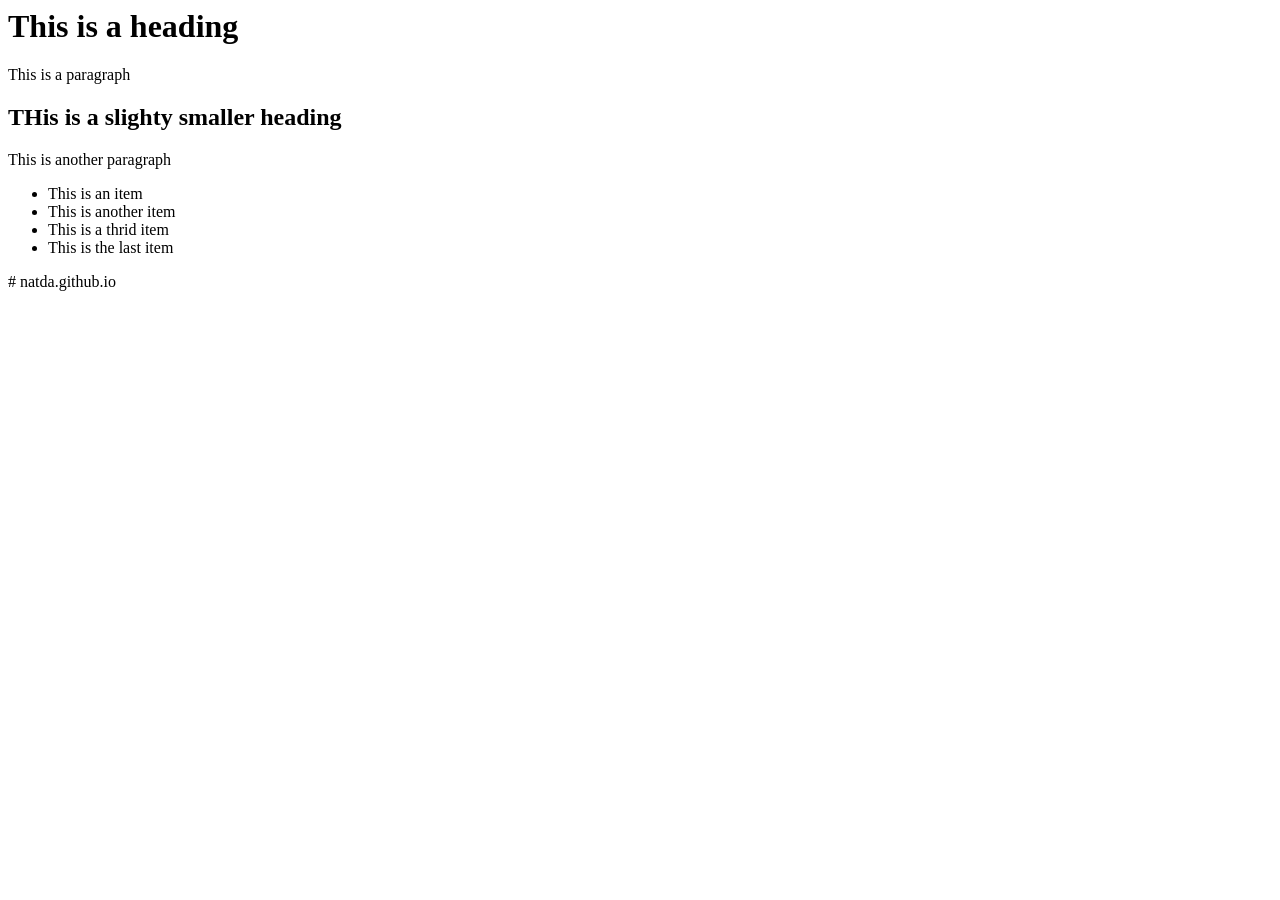
<file: index.html>
<html>
    <head>
        <title> =INFT1206 - Home Page</title>
        <!--
        Name: Natda Chanthakoumman
        Date: 08 May 2026
        File: index.html
        LAB 1 
        
        -->
    </head>
    <body>
        <h1>This is a heading</h1>
        <p>This is a paragraph</p>
        <h2>THis is a slighty smaller heading</h2>
        <p>This is another paragraph</p>
        <ul>
            <li>This is an item</li>
            <li>This is another item</li>
            <li>This is a thrid item</li>
            <li>This is the last item</li>
            
        </ul>
    </body>
</html>
# natda.github.io
</file>
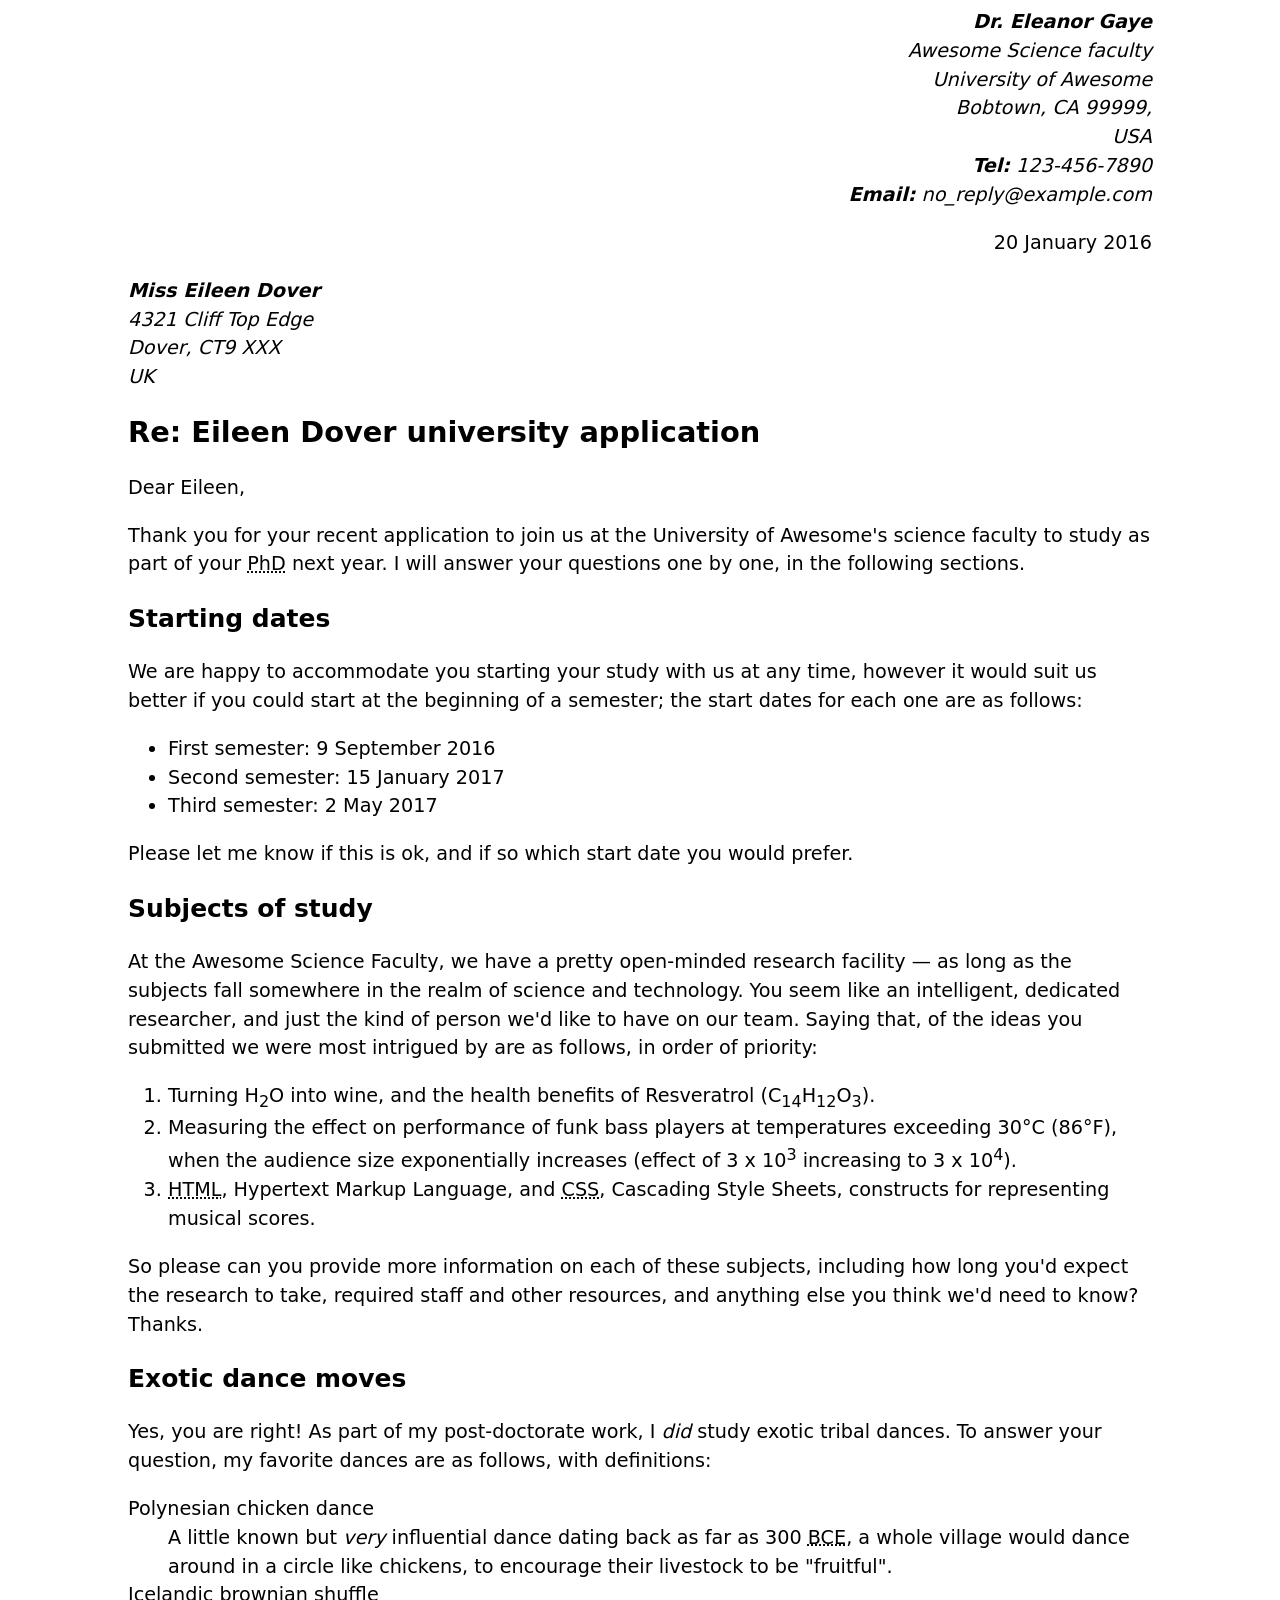
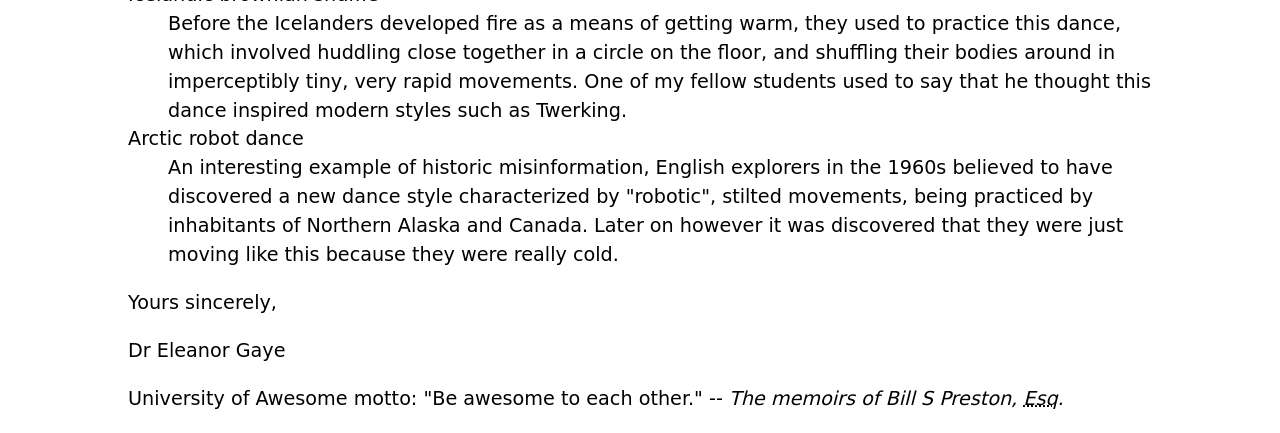
<file: Lab1/Part1/index.html>
<!DOCTYPE html>
<html lang="en">
<head>
    <meta charset="utf-8">
    <meta name="author" content ="Dr. Eleanor Gaye">
    <title>INFT1206 - Lab 1 Part 1</title>
    <!--
    Name: Natda Chanthakoumman
    File: index.html
    Date: 13 May 2026
    LAB 1 Part 1 for INFT1206 - Web Development Fundamentals
    -->
    <style>
      body { 
        font: 1.2em / 1.5 system-ui;
        width: 80%;
        margin-left: auto;
        margin-right: auto;
      }
      .sender-column {
        text-align: right;
      }
      h1 {
        font-size: 1.5em;
      }
      h2 {
        font-size: 1.3em;
      }
    </style>
</head>

  <body>

    <address class="sender-column">
      <strong>Dr. Eleanor Gaye</strong><br>
      Awesome Science faculty<br>
      University of Awesome<br>
      Bobtown, CA 99999,<br>
      USA<br>
      <strong>Tel:</strong> 123-456-7890<br>
      <strong>Email:</strong> no_reply@example.com
    </address>

    <p class="sender-column">
      <time datetime="2016-01-20">20 January 2016</time>
    </p>

    <address>
      <strong>Miss Eileen Dover</strong><br>
      4321 Cliff Top Edge<br>
      Dover, CT9 XXX<br>
      UK
    </address>

    <h1>Re: Eileen Dover university application</h1>

    <p>Dear Eileen,</p>

    <p>Thank you for your recent application to join us at the University of
    Awesome's science faculty to study as part of your
    <abbr title="Doctor of Philosophy">PhD</abbr> next year. I will answer your
    questions one by one, in the following sections.</p>

    <h2>Starting dates</h2>

    <p>We are happy to accommodate you starting your study with us at any time,
    however it would suit us better if you could start at the beginning of a
    semester; the start dates for each one are as follows:</p>

    <ul>
      <li>First semester: <time datetime="2016-09-09">9 September 2016</time></li>
      <li>Second semester: <time datetime="2017-01-15">15 January 2017</time></li>
      <li>Third semester: <time datetime="2017-05-02">2 May 2017</time></li>
    </ul>

    <p>Please let me know if this is ok, and if so which start date you would
    prefer.</p>

    <h2>Subjects of study</h2>

    <p>At the Awesome Science Faculty, we have a pretty open-minded research
    facility — as long as the subjects fall somewhere in the realm of science
    and technology. You seem like an intelligent, dedicated researcher, and
    just the kind of person we'd like to have on our team. Saying that, of the
    ideas you submitted we were most intrigued by are as follows, in order of
    priority:</p>

    <ol>
      <li>Turning H<sub>2</sub>O into wine, and the health benefits of
      Resveratrol (C<sub>14</sub>H<sub>12</sub>O<sub>3</sub>).</li>
      <li>Measuring the effect on performance of funk bass players at
      temperatures exceeding 30°C (86°F), when the audience size exponentially
      increases (effect of 3 x 10<sup>3</sup> increasing to 3 x 10<sup>4</sup>).</li>
      <li><abbr title="Hypertext Markup Language">HTML</abbr>, Hypertext Markup
      Language, and <abbr title="Cascading Style Sheets">CSS</abbr>, Cascading
      Style Sheets, constructs for representing musical scores.</li>
    </ol>

    <p>So please can you provide more information on each of these subjects,
    including how long you'd expect the research to take, required staff and
    other resources, and anything else you think we'd need to know? Thanks.</p>

    <h2>Exotic dance moves</h2>

    <p>Yes, you are right! As part of my post-doctorate work, I
    <em>did</em> study exotic tribal dances. To answer your question, my
    favorite dances are as follows, with definitions:</p>

    <dl>
      <dt>Polynesian chicken dance</dt>
      <dd>A little known but <em>very</em> influential dance dating back as far as
      300 <abbr title="Before Common Era">BCE</abbr>, a whole village would
      dance around in a circle like chickens, to encourage their livestock to
      be "fruitful".</dd>

      <dt>Icelandic brownian shuffle</dt>
      <dd>Before the Icelanders developed fire as a means of getting warm, they
      used to practice this dance, which involved huddling close together in a
      circle on the floor, and shuffling their bodies around in imperceptibly
      tiny, very rapid movements. One of my fellow students used to say that
      he thought this dance inspired modern styles such as Twerking.</dd>

      <dt>Arctic robot dance</dt>
      <dd>An interesting example of historic misinformation, English explorers in
      the 1960s believed to have discovered a new dance style characterized by
      "robotic", stilted movements, being practiced by inhabitants of Northern
      Alaska and Canada. Later on however it was discovered that they were
      just moving like this because they were really cold.</dd>
    </dl>

    <p>Yours sincerely,</p>

    <p>Dr Eleanor Gaye</p>

    <p>University of Awesome motto: "Be awesome to each other." --
    <em>The memoirs of Bill S Preston, <abbr title="Esquire">Esq</abbr>.</em></p>

  </body>
</html>
</file>
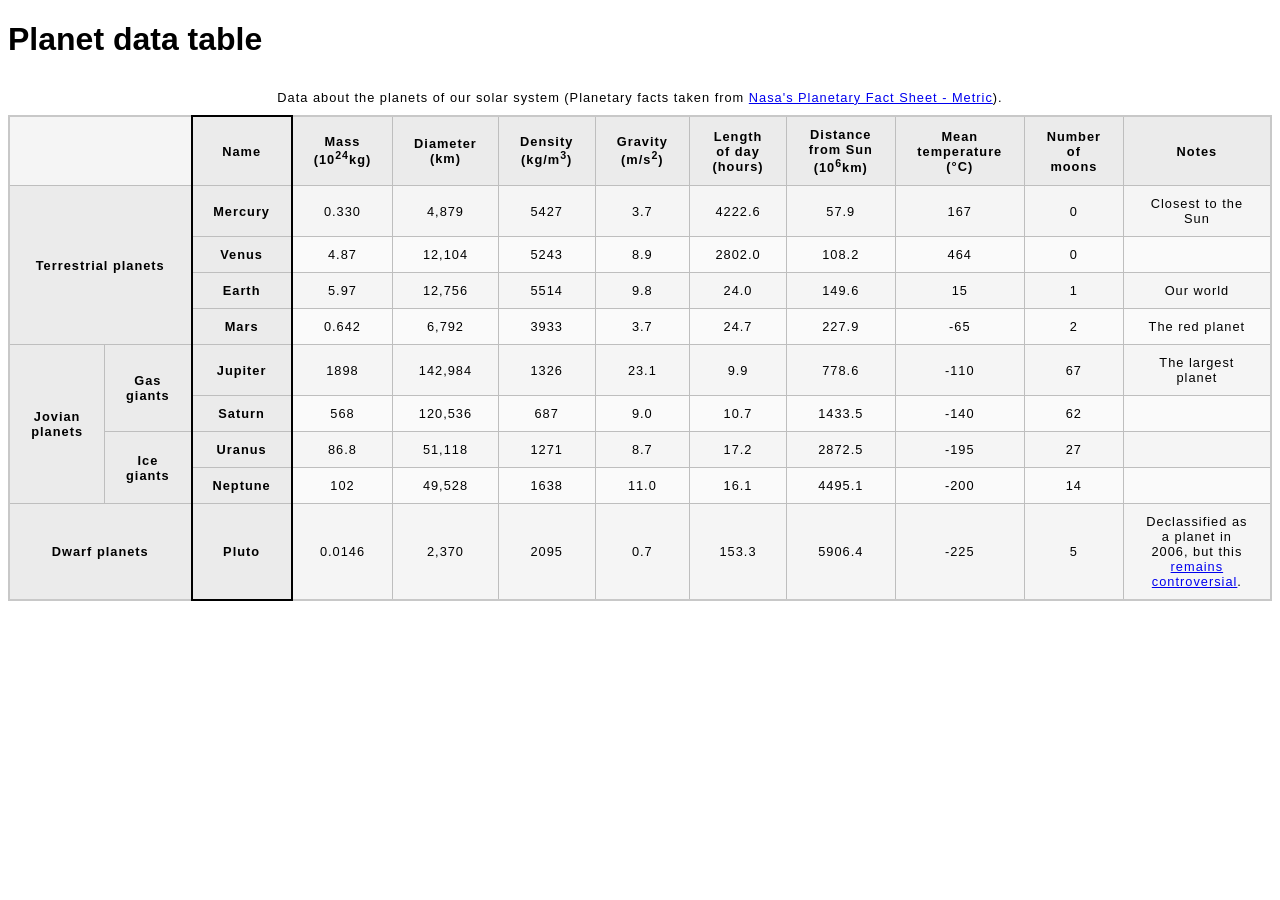
<file: Lab2/Part2/index.html>
<!DOCTYPE html>
<html lang="en">
<head>
    <meta charset="utf-8">
        <title>Planet Data Table</title>
        <!--
        Name: Natda Chanthakoumman
        File: index.html
        Date: 05 June 2026
        LAB 2 Part2 for INFT1206 - Web Development Fundamentals
        -->

    <link
      href="css/style.css" rel="stylesheet" />
 </head>
 <body>

  <h1>Planet data table</h1>

   <table>
  <caption>
    Data about the planets of our solar system (Planetary facts taken from
    <a href="https://nssdc.gsfc.nasa.gov/planetary/factsheet/"
      >Nasa's Planetary Fact Sheet - Metric</a>).

  </caption>
  <colgroup>
    <col span="2" />
    <col style="border: 2px solid black" />
    <col span="9" />
  </colgroup>

  <thead>
    <tr>
      <td colspan="2"></td>
      <th scope="col">Name</th>
      <th scope="col">Mass (10<sup>24</sup>kg)</th>
      <th scope="col">Diameter (km)</th>
      <th scope="col">Density (kg/m<sup>3</sup>)</th>
      <th scope="col">Gravity (m/s<sup>2</sup>)</th>
      <th scope="col">Length of day (hours)</th>
      <th scope="col">Distance from Sun (10<sup>6</sup>km)</th>
      <th scope="col">Mean temperature (°C)</th>
      <th scope="col">Number of moons</th>
      <th scope="col">Notes</th>
    </tr>
  </thead>
  <tbody>
    <tr>
      <th rowspan="4" colspan="2" scope="rowgroup">Terrestrial planets</th>
      <th scope="row">Mercury</th>
      <td>0.330</td>
      <td>4,879</td>
      <td>5427</td>
      <td>3.7</td>
      <td>4222.6</td>
      <td>57.9</td>
      <td>167</td>
      <td>0</td>
      <td>Closest to the Sun</td>
    </tr>
    <tr>
      <th scope="row">Venus</th>
      <td>4.87</td>
      <td>12,104</td>
      <td>5243</td>
      <td>8.9</td>
      <td>2802.0</td>
      <td>108.2</td>
      <td>464</td>
      <td>0</td>
      <td></td>
    </tr>
    <tr>
      <th scope="row">Earth</th>
      <td>5.97</td>
      <td>12,756</td>
      <td>5514</td>
      <td>9.8</td>
      <td>24.0</td>
      <td>149.6</td>
      <td>15</td>
      <td>1</td>
      <td>Our world</td>
    </tr>
    <tr>
      <th scope="row">Mars</th>
      <td>0.642</td>
      <td>6,792</td>
      <td>3933</td>
      <td>3.7</td>
      <td>24.7</td>
      <td>227.9</td>
      <td>-65</td>
      <td>2</td>
      <td>The red planet</td>
    </tr>
    <tr>
      <th rowspan="4" scope="rowgroup">Jovian planets</th>
      <th rowspan="2" scope="rowgroup">Gas giants</th>
      <th scope="row">Jupiter</th>
      <td>1898</td>
      <td>142,984</td>
      <td>1326</td>
      <td>23.1</td>
      <td>9.9</td>
      <td>778.6</td>
      <td>-110</td>
      <td>67</td>
      <td>The largest planet</td>
    </tr>
    <tr>
      <th scope="row">Saturn</th>
      <td>568</td>
      <td>120,536</td>
      <td>687</td>
      <td>9.0</td>
      <td>10.7</td>
      <td>1433.5</td>
      <td>-140</td>
      <td>62</td>
      <td></td>
    </tr>
    <tr>
      <th rowspan="2" scope="rowgroup">Ice giants</th>
      <th scope="row">Uranus</th>
      <td>86.8</td>
      <td>51,118</td>
      <td>1271</td>
      <td>8.7</td>
      <td>17.2</td>
      <td>2872.5</td>
      <td>-195</td>
      <td>27</td>
      <td></td>
    </tr>
    <tr>
      <th scope="row">Neptune</th>
      <td>102</td>
      <td>49,528</td>
      <td>1638</td>
      <td>11.0</td>
      <td>16.1</td>
      <td>4495.1</td>
      <td>-200</td>
      <td>14</td>
      <td></td>
    </tr>
    <tr>
      <th colspan="2" scope="rowgroup">Dwarf planets</th>
      <th scope="row">Pluto</th>
      <td>0.0146</td>
      <td>2,370</td>
      <td>2095</td>
      <td>0.7</td>
      <td>153.3</td>
      <td>5906.4</td>
      <td>-225</td>
      <td>5</td>
      <td>
        Declassified as a planet in 2006, but this
        <a
          href="https://www.usatoday.com/story/tech/2014/10/02/pluto-planet-solar-system/16578959/"
          >remains controversial</a>.
      </td>
     </tr>
   </tbody>
  </table>
 </body>
 </html>
</file>
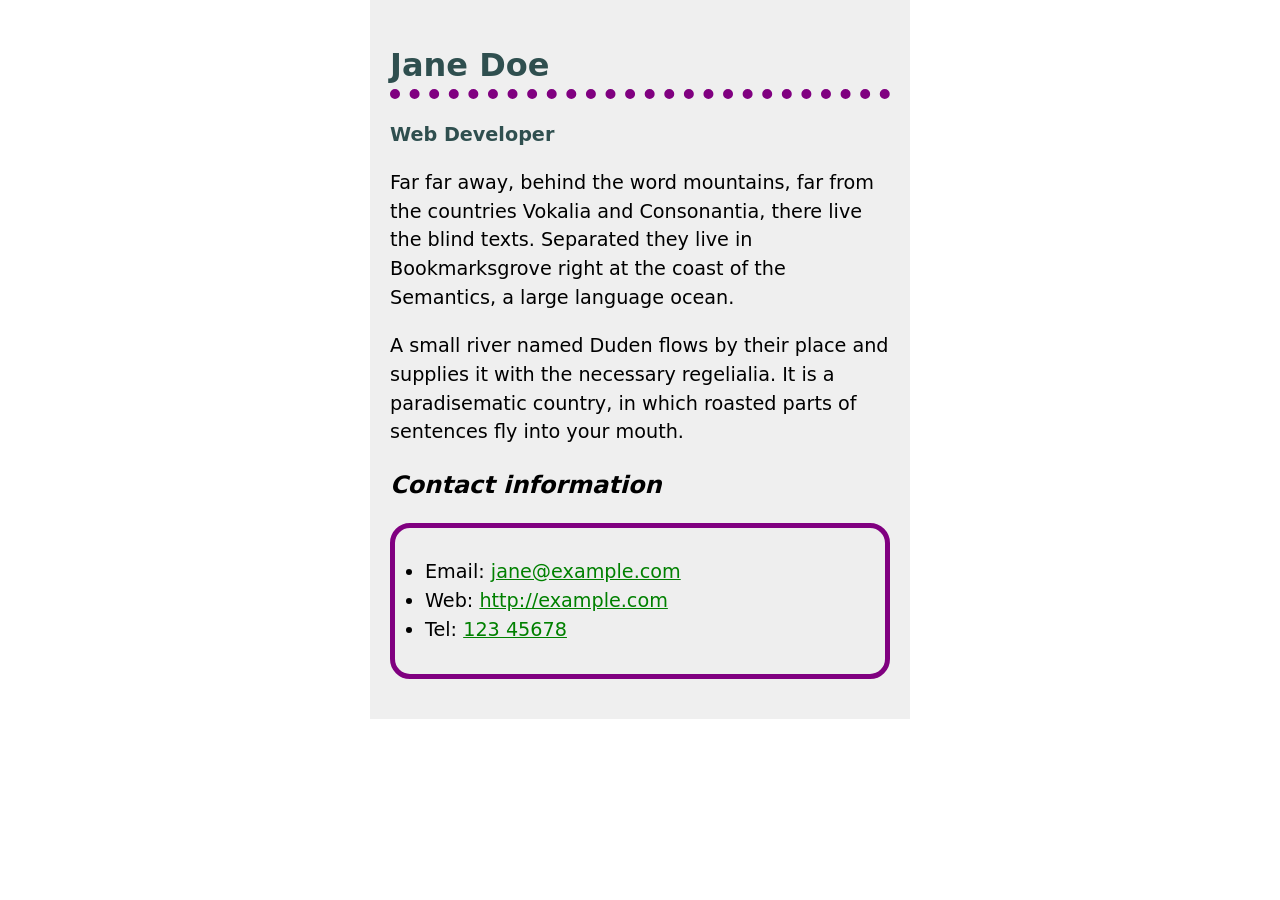
<file: Lab3/Part1/index.html>
<!DOCTYPE html>
<html lang="en">
<head>
    <meta charset="utf-8">
    <title>Styling a Biography Page</title>
    <!--
    Name: Natda Chanthakoumman
    File: index.html
    Date: 19 June 2026
    LAB 3 Part 1 for INFT1206 - Web Development Fundamentals
    -->
  
  <link
      href="css/style.css" rel="stylesheet" />
</head>
 <body>

    <h1>Jane Doe</h1>
<div class="job-title">Web Developer</div>
<p>
  Far far away, behind the word mountains, far from the countries Vokalia and
  Consonantia, there live the blind texts. Separated they live in Bookmarksgrove
  right at the coast of the Semantics, a large language ocean.
</p>

<p>
  A small river named Duden flows by their place and supplies it with the
  necessary regelialia. It is a paradisematic country, in which roasted parts of
  sentences fly into your mouth.
</p>

<h2>Contact information</h2>
<ul>
  <li>Email: <a href="mailto:jane@example.com">jane@example.com</a></li>
  <li>Web: <a href="http://example.com">http://example.com</a></li>
  <li>Tel: <a href="tel:12345678">123 45678</a></li>
</ul>
 </body>
</html>
</file>
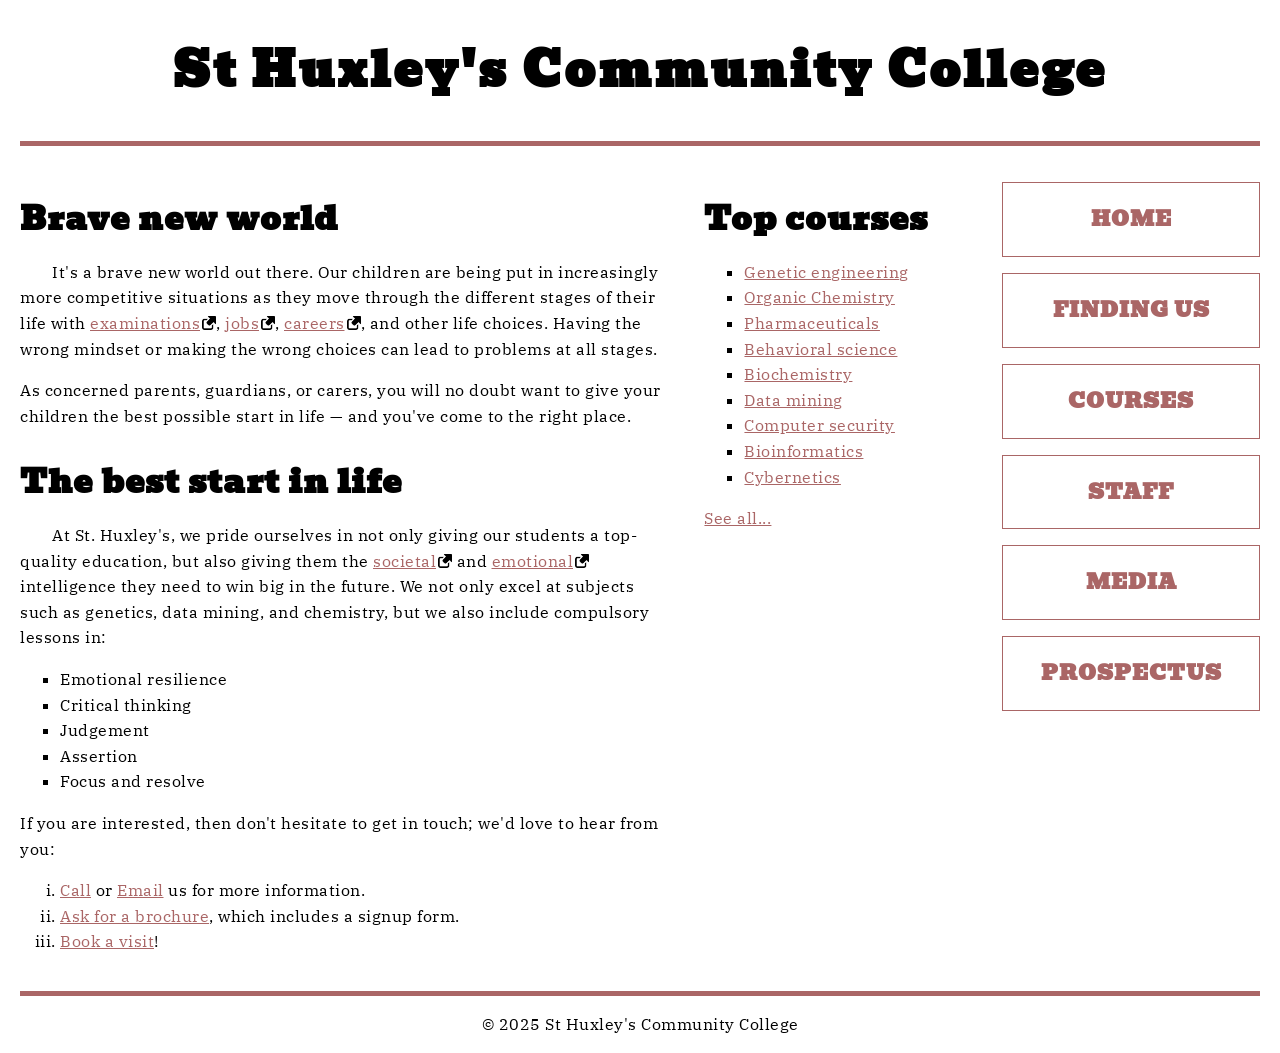
<file: Lab3/Part2/index.html>
<!DOCTYPE html>
<html lang="en">
<head>
    <meta charset="utf-8">
    <meta name="viewport" content="width=device-width" />
    <title>St Huxley's Community College</title>
    <!--
    Name: Natda Chanthakoumman
    File: index.html
    Date: 19 June 2026
    LAB 3 Part 2 for INFT1206 - Web Development Fundamentals
    -->
  
  <link
      href="css/style.css" rel="stylesheet" />
</head>
  <body>
    <header>
      <h1>St Huxley's Community College</h1>
    </header>

    <main>
      <section>
        <h2>Brave new world</h2>

        <p>
          It's a brave new world out there. Our children are being put in
          increasingly more competitive situations as they move through the
          different stages of their life with
          <a href="https://en.wikipedia.org/wiki/Examination">examinations</a
          >, <a href="https://en.wikipedia.org/wiki/Jobs">jobs</a>,
          <a href="https://en.wikipedia.org/wiki/Career">careers</a>, and
          other life choices. Having the wrong mindset or making the wrong
          choices can lead to problems at all stages.
        </p>

        <p>
          As concerned parents, guardians, or carers, you will no doubt want
          to give your children the best possible start in life — and you've
          come to the right place.
        </p>

        <h2>The best start in life</h2>

        <p>
          At St. Huxley's, we pride ourselves in not only giving our students
          a top-quality education, but also giving them the
          <a href="https://en.wikipedia.org/wiki/Society">societal</a> and
          <a href="https://en.wikipedia.org/wiki/Emotion">emotional</a>
          intelligence they need to win big in the future. We not only excel
          at subjects such as genetics, data mining, and chemistry, but we
          also include compulsory lessons in:
        </p>

        <ul>
          <li>Emotional resilience</li>
          <li>Critical thinking</li>
          <li>Judgement</li>
          <li>Assertion</li>
          <li>Focus and resolve</li>
        </ul>

        <p>
          If you are interested, then don't hesitate to get in touch; we'd
          love to hear from you:
        </p>

        <ol>
          <li>
            <a href="#">Call</a> or <a href="#">Email</a> us for more
            information.
          </li>
          <li>
            <a href="#">Ask for a brochure</a>, which includes a signup form.
          </li>
          <li><a href="#">Book a visit</a>!</li>
        </ol>
      </section>

      <aside>
        <h2>Top courses</h2>

        <ul>
          <li><a href="#">Genetic engineering</a></li>
          <li><a href="#">Organic Chemistry</a></li>
          <li><a href="#">Pharmaceuticals</a></li>
          <li><a href="#">Behavioral science</a></li>
          <li><a href="#">Biochemistry</a></li>
          <li><a href="#">Data mining</a></li>
          <li><a href="#">Computer security</a></li>
          <li><a href="#">Bioinformatics</a></li>
          <li><a href="#">Cybernetics</a></li>
        </ul>

        <p><a href="#">See all...</a></p>
      </aside>

      <nav>
        <ul>
          <li><a href="#">Home</a></li>
          <li><a href="#">Finding us</a></li>
          <li><a href="#">Courses</a></li>
          <li><a href="#">Staff</a></li>
          <li><a href="#">Media</a></li>
          <li><a href="#">Prospectus</a></li>
        </ul>
      </nav>
    </main>

    <footer>
      <p>&copy; 2025 St Huxley's Community College</p>
    </footer>
  </body>
</html>
</file>
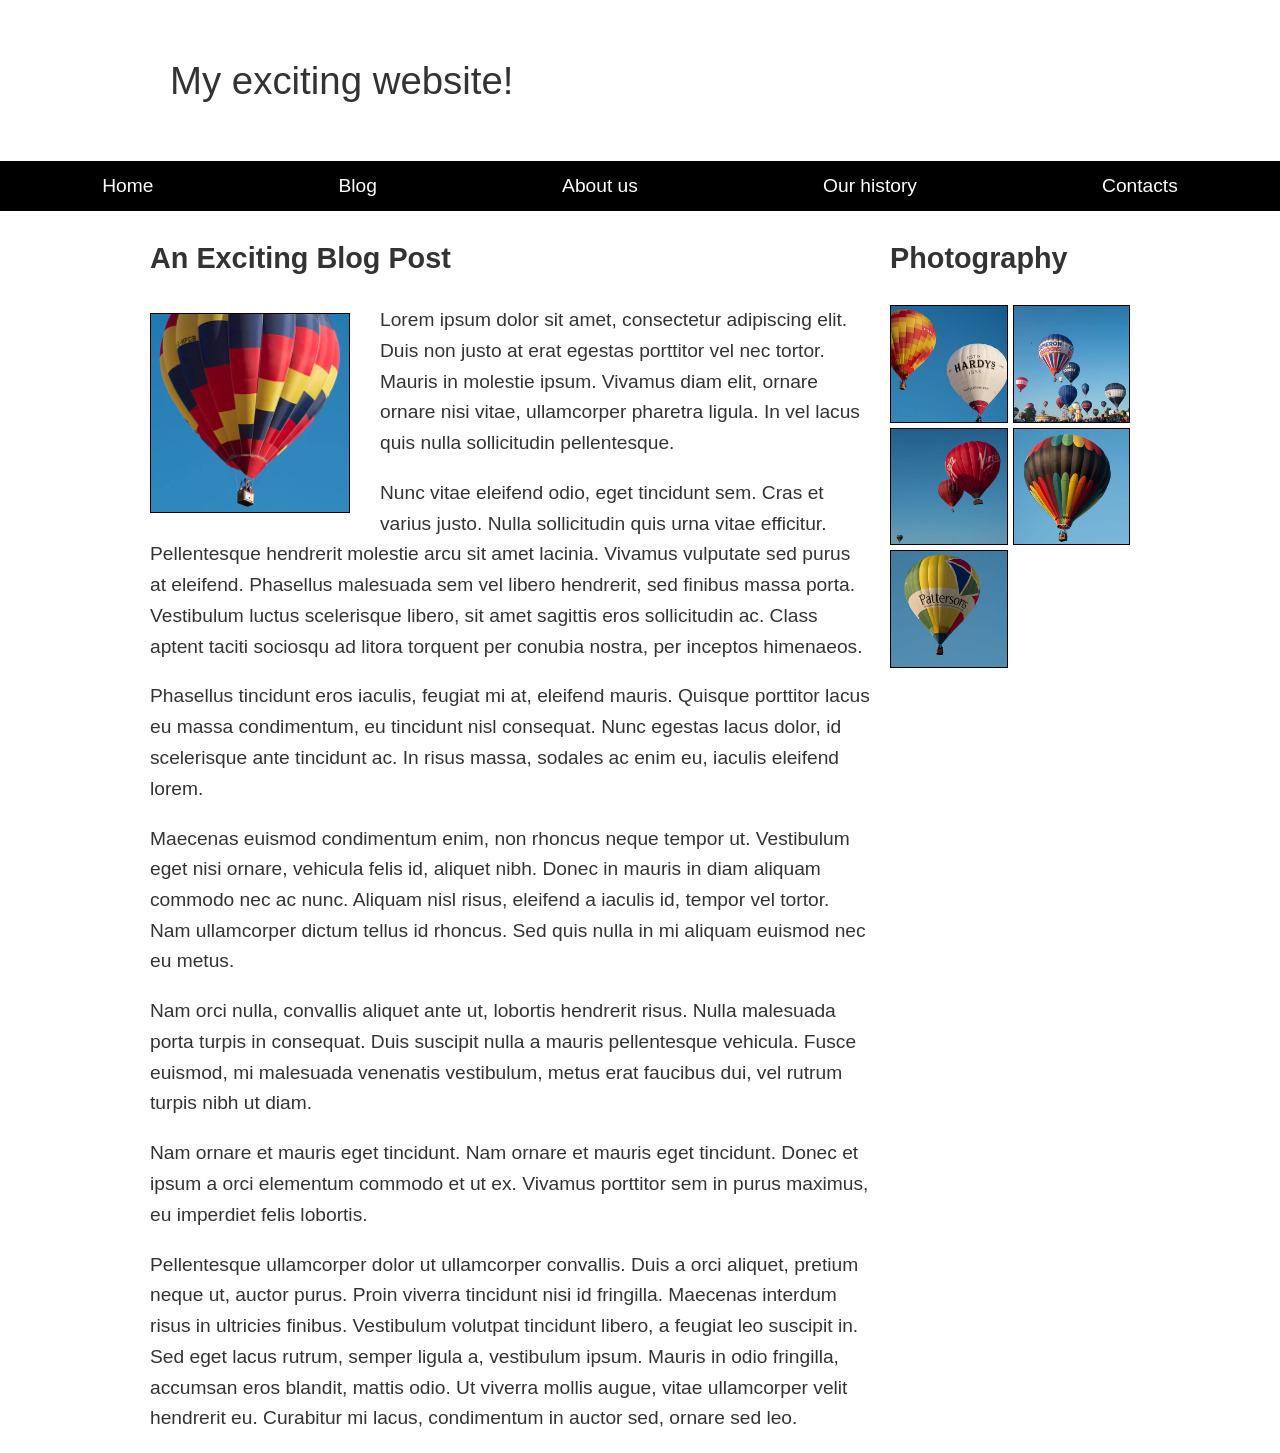
<file: Lab3/Part3/index.html>
<!DOCTYPE html>
<html lang="en">
<head>
    <meta charset="utf-8">
    <meta name="viewport" content="width=device-width, initial-scale=1"/>
    <title>Layout Task</title>
    <!--
    Name: Natda Chanthakoumman
    File: index.html
    Date: 19 June 2026
    LAB 3 Part 3 for INFT1206 - Web Development Fundamentals
    -->
  
  <link
      href="css/style.css" rel="stylesheet" />
</head>
  <body>
    <div class="logo">My exciting website!</div>

    <nav>
      <ul>
        <li><a href="">Home</a></li>
        <li><a href="">Blog</a></li>
        <li><a href="">About us</a></li>
        <li><a href="">Our history</a></li>
        <li><a href="">Contacts</a></li>
      </ul>
    </nav>

    <main class="grid">
      <article>
        <h1>An Exciting Blog Post</h1>
        <img src="images/square6.jpg" alt="placeholder" class="feature" />
        <p>
          Lorem ipsum dolor sit amet, consectetur adipiscing elit. Duis non
          justo at erat egestas porttitor vel nec tortor. Mauris in molestie
          ipsum. Vivamus diam elit, ornare ornare nisi vitae, ullamcorper
          pharetra ligula. In vel lacus quis nulla sollicitudin pellentesque.
        </p>

        <p>
          Nunc vitae eleifend odio, eget tincidunt sem. Cras et varius justo.
          Nulla sollicitudin quis urna vitae efficitur. Pellentesque
          hendrerit molestie arcu sit amet lacinia. Vivamus vulputate sed
          purus at eleifend. Phasellus malesuada sem vel libero hendrerit,
          sed finibus massa porta. Vestibulum luctus scelerisque libero, sit
          amet sagittis eros sollicitudin ac. Class aptent taciti sociosqu ad
          litora torquent per conubia nostra, per inceptos himenaeos.
        </p>

        <p>
          Phasellus tincidunt eros iaculis, feugiat mi at, eleifend mauris.
          Quisque porttitor lacus eu massa condimentum, eu tincidunt nisl
          consequat. Nunc egestas lacus dolor, id scelerisque ante tincidunt
          ac. In risus massa, sodales ac enim eu, iaculis eleifend lorem.
        </p>

        <p>
          Maecenas euismod condimentum enim, non rhoncus neque tempor ut.
          Vestibulum eget nisi ornare, vehicula felis id, aliquet nibh. Donec
          in mauris in diam aliquam commodo nec ac nunc. Aliquam nisl risus,
          eleifend a iaculis id, tempor vel tortor. Nam ullamcorper dictum
          tellus id rhoncus. Sed quis nulla in mi aliquam euismod nec eu
          metus.
        </p>

        <p>
          Nam orci nulla, convallis aliquet ante ut, lobortis hendrerit
          risus. Nulla malesuada porta turpis in consequat. Duis suscipit
          nulla a mauris pellentesque vehicula. Fusce euismod, mi malesuada
          venenatis vestibulum, metus erat faucibus dui, vel rutrum turpis
          nibh ut diam.
        </p>

        <p>
          Nam ornare et mauris eget tincidunt. Nam ornare et mauris eget
          tincidunt. Donec et ipsum a orci elementum commodo et ut ex.
          Vivamus porttitor sem in purus maximus, eu imperdiet felis
          lobortis.
        </p>

        <p>
          Pellentesque ullamcorper dolor ut ullamcorper convallis. Duis a
          orci aliquet, pretium neque ut, auctor purus. Proin viverra
          tincidunt nisi id fringilla. Maecenas interdum risus in ultricies
          finibus. Vestibulum volutpat tincidunt libero, a feugiat leo
          suscipit in. Sed eget lacus rutrum, semper ligula a, vestibulum
          ipsum. Mauris in odio fringilla, accumsan eros blandit, mattis
          odio. Ut viverra mollis augue, vitae ullamcorper velit hendrerit
          eu. Curabitur mi lacus, condimentum in auctor sed, ornare sed leo.
        </p>
      </article>

      <aside>
        <h2>Photography</h2>
        <ul class="photos">
          <li><img src="images/square1.jpg" alt="placeholder" /></li>
          <li><img src="images/square2.jpg" alt="placeholder" /></li>
          <li><img src="images/square3.jpg" alt="placeholder" /></li>
          <li><img src="images/square4.jpg" alt="placeholder" /></li>
          <li><img src="images/square5.jpg" alt="placeholder" /></li>
        </ul>
      </aside>
    </main>
  </body>
</html>
</file>
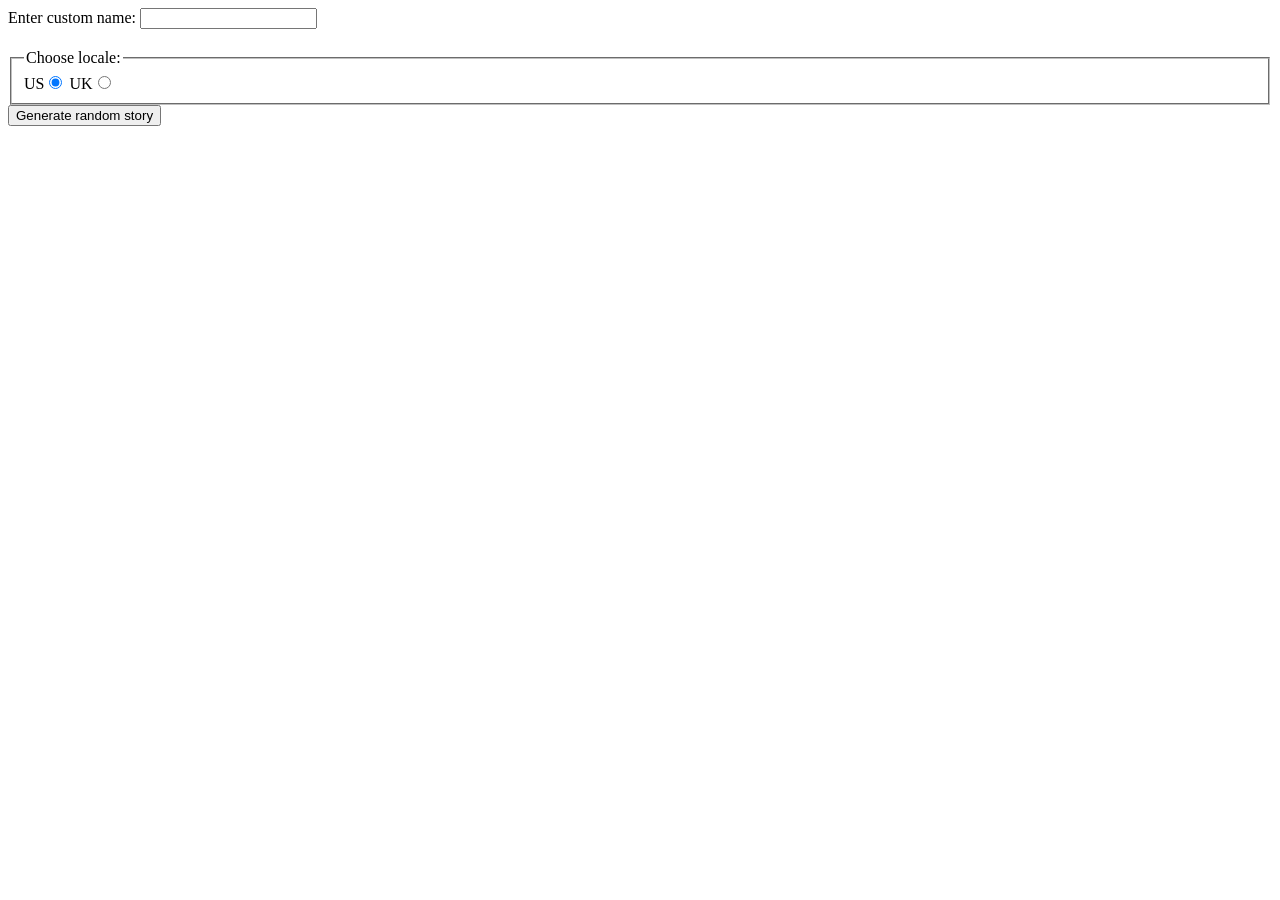
<file: Lab4/Part1/index.html>
<!DOCTYPE html>
<html lang="en">
<head>
    <meta charset="utf-8">
    <meta name="viewport" content="width=device-width, initial-scale=1"/>
    <title>Silly Story Generator</title>
    <!--
    Name: Natda Chanthakoumman
    File: index.html
    Date: 31 July 2026
    LAB 4 Part 1 for INFT1206 - Web Development Fundamentals
    -->

      <link
      href="css/style.css" rel="stylesheet" />
</head>
  <body>

    <div>
  <label for="custom-name">Enter custom name:</label>
  <input id="custom-name" type="text" placeholder="" />
</div>
<fieldset>
  <legend>Choose locale:</legend>
  <label for="us">US</label
  ><input id="us" type="radio" name="uk-us" value="us" checked />
  <label for="uk">UK</label
  ><input id="uk" type="radio" name="uk-us" value="uk" />
</fieldset>
<div>
  <button class="generate">Generate random story</button>
</div>

<p class="story"></p>

<script src="main.js"></script>

  </body>
</html>
</file>
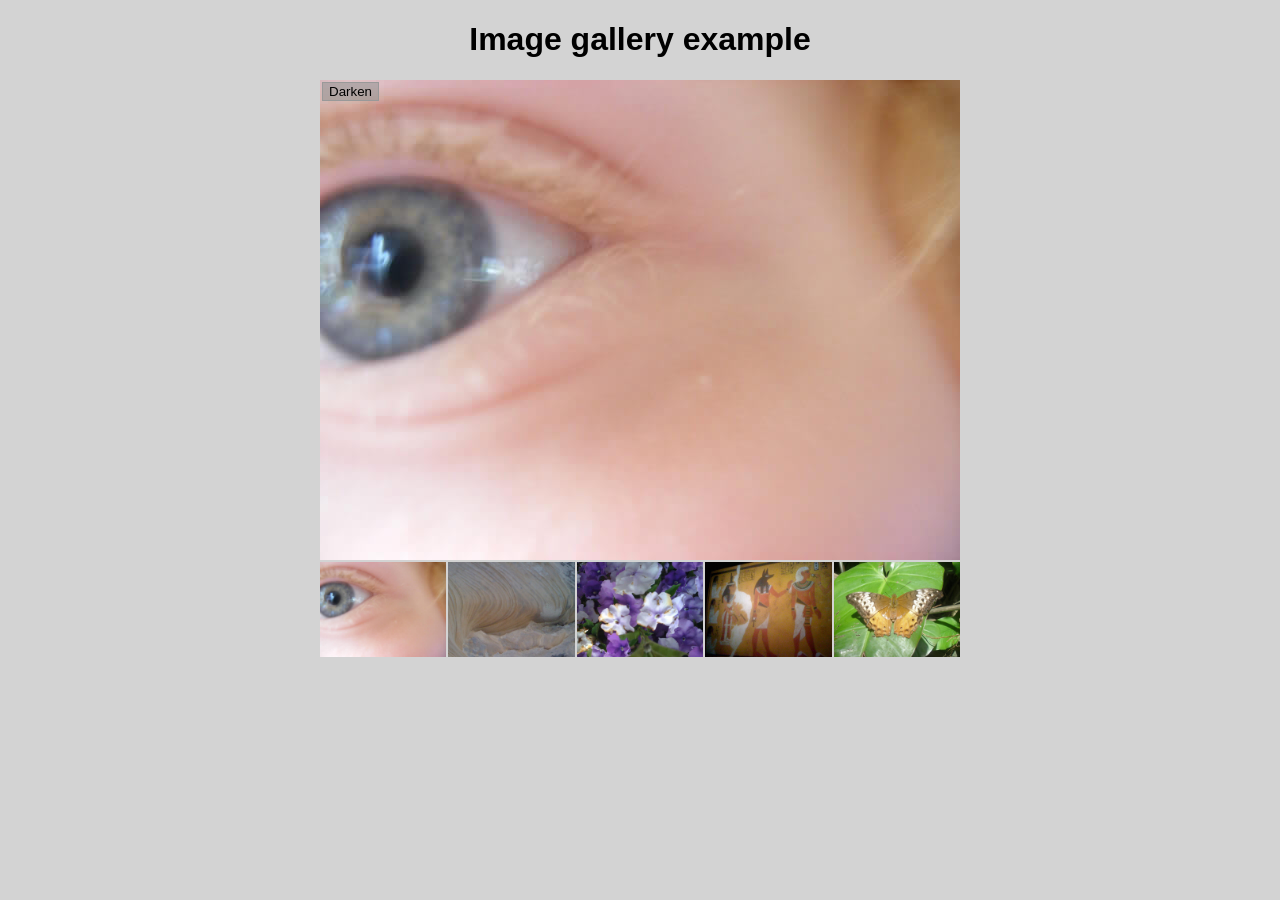
<file: Lab4/Part2/index.html>
<!DOCTYPE html>
<html lang="en">
<head>
    <meta charset="utf-8">
    <meta name="viewport" content="width=device-width, initial-scale=1"/>
    <title>Image Gallery</title>
    <!--
    Name: Natda Chanthakoumman
    File: index.html
    Date: 31 July 2026
    LAB 4 Part 2 for INFT1206 - Web Development Fundamentals
    -->
  
  <link
      href="css/style.css" rel="stylesheet" />
</head>
  <body>
    
    <h1>Image gallery example</h1>

<div class="full-img">

  <img
    class="displayed-img"
    src="images/pic1.jpg"
    alt="Closeup of a human eye" />
  <div class="overlay"></div>
  <button class="dark">Darken</button>
</div>

<div class="thumb-bar"></div>

<script src="main.js"></script>

  </body>
</html>
</file>
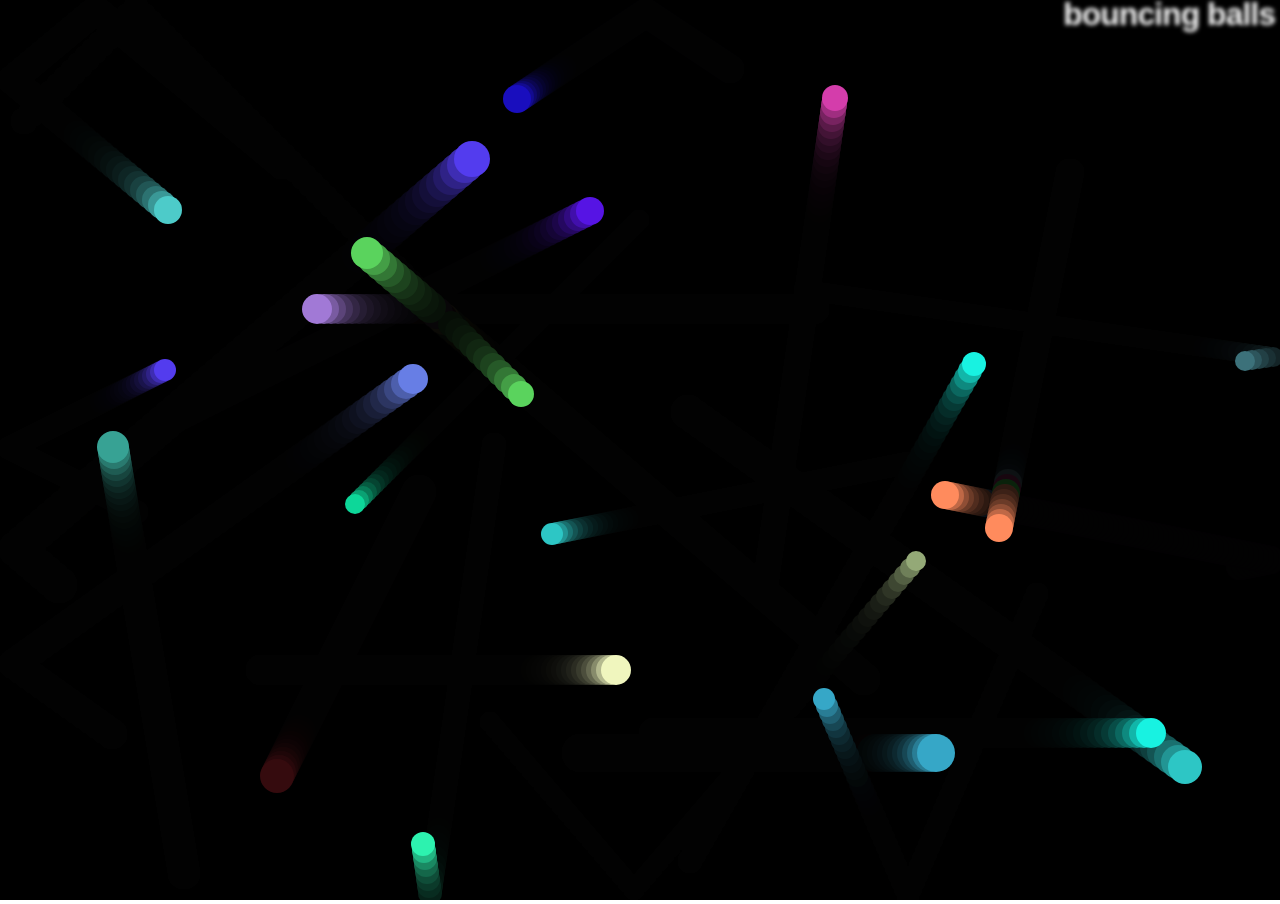
<file: Lab4/Part3/index.html>
<!DOCTYPE html>
<html lang="en">
<head>
    <meta charset="utf-8">
    <meta name="viewport" content="width=device-width, initial-scale=1"/>
    <title>Bouncing balls</title>
    <!--
    Name: Natda Chanthakoumman
    File: index.html
    Date: 31 July 2026
    LAB 4 Part 3 for INFT1206 - Web Development Fundamentals
    -->
  
  <link
      href="css/style.css" rel="stylesheet" />
</head>
  <body>

     <h1>bouncing balls</h1>
    <canvas></canvas>
  
<script src="main.js"></script>

  </body>
</html>
</file>
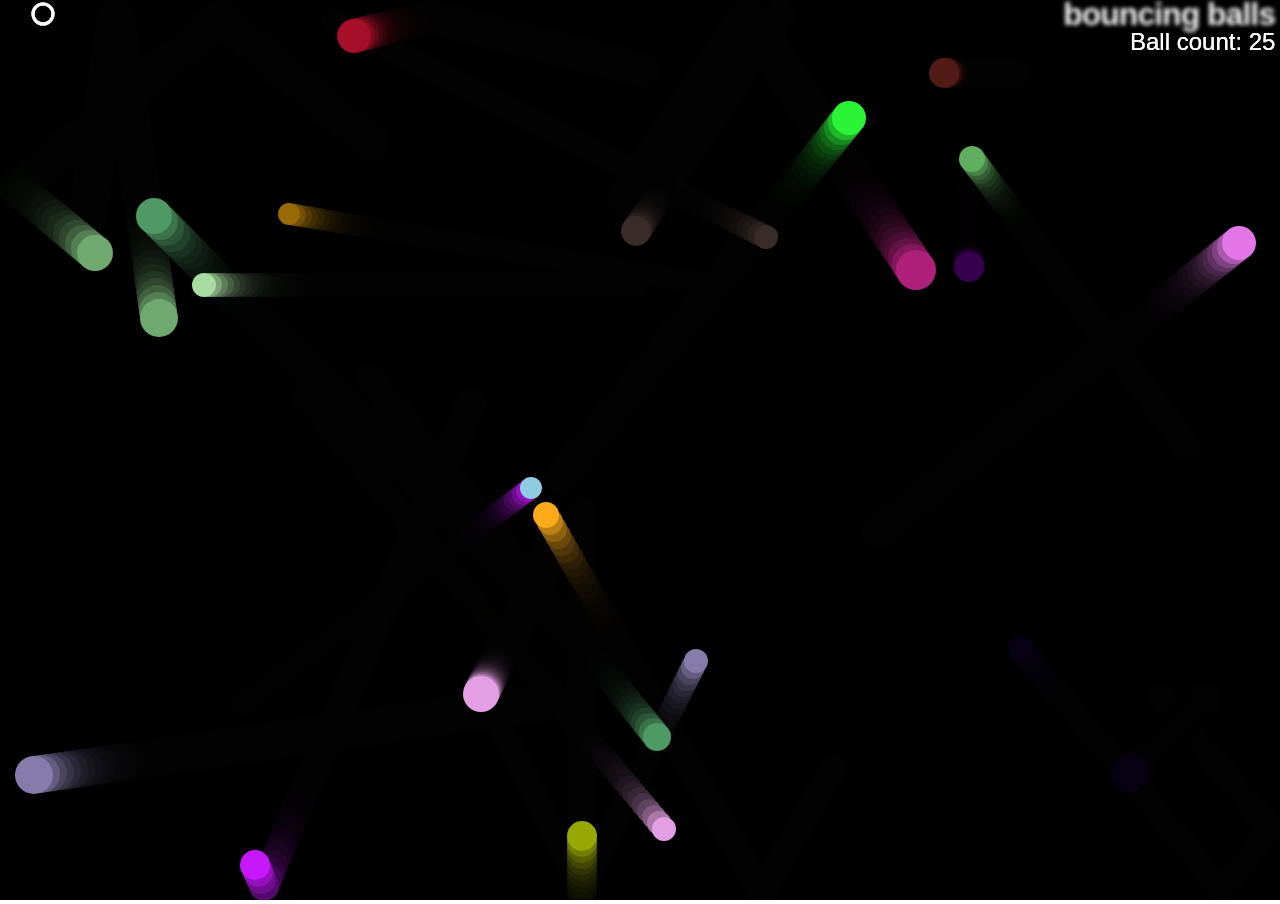
<file: Lab4/Part4/index.html>
<!DOCTYPE html>
<html lang="en">
<head>
    <meta charset="utf-8">
    <meta name="viewport" content="width=device-width, initial-scale=1"/>
    <title>Bouncing balls</title>
    <!--
    Name: Natda Chanthakoumman
    File: index.html
    Date: 31 July 2026
    LAB 4 Part 4 for INFT1206 - Web Development Fundamentals
    -->
  
  <link
      href="css/style.css" rel="stylesheet" />
</head>
  <body>

        <h1>bouncing balls</h1>
    <canvas></canvas>
  
<script src="main.js"></script>

  </body>
</html>
</file>
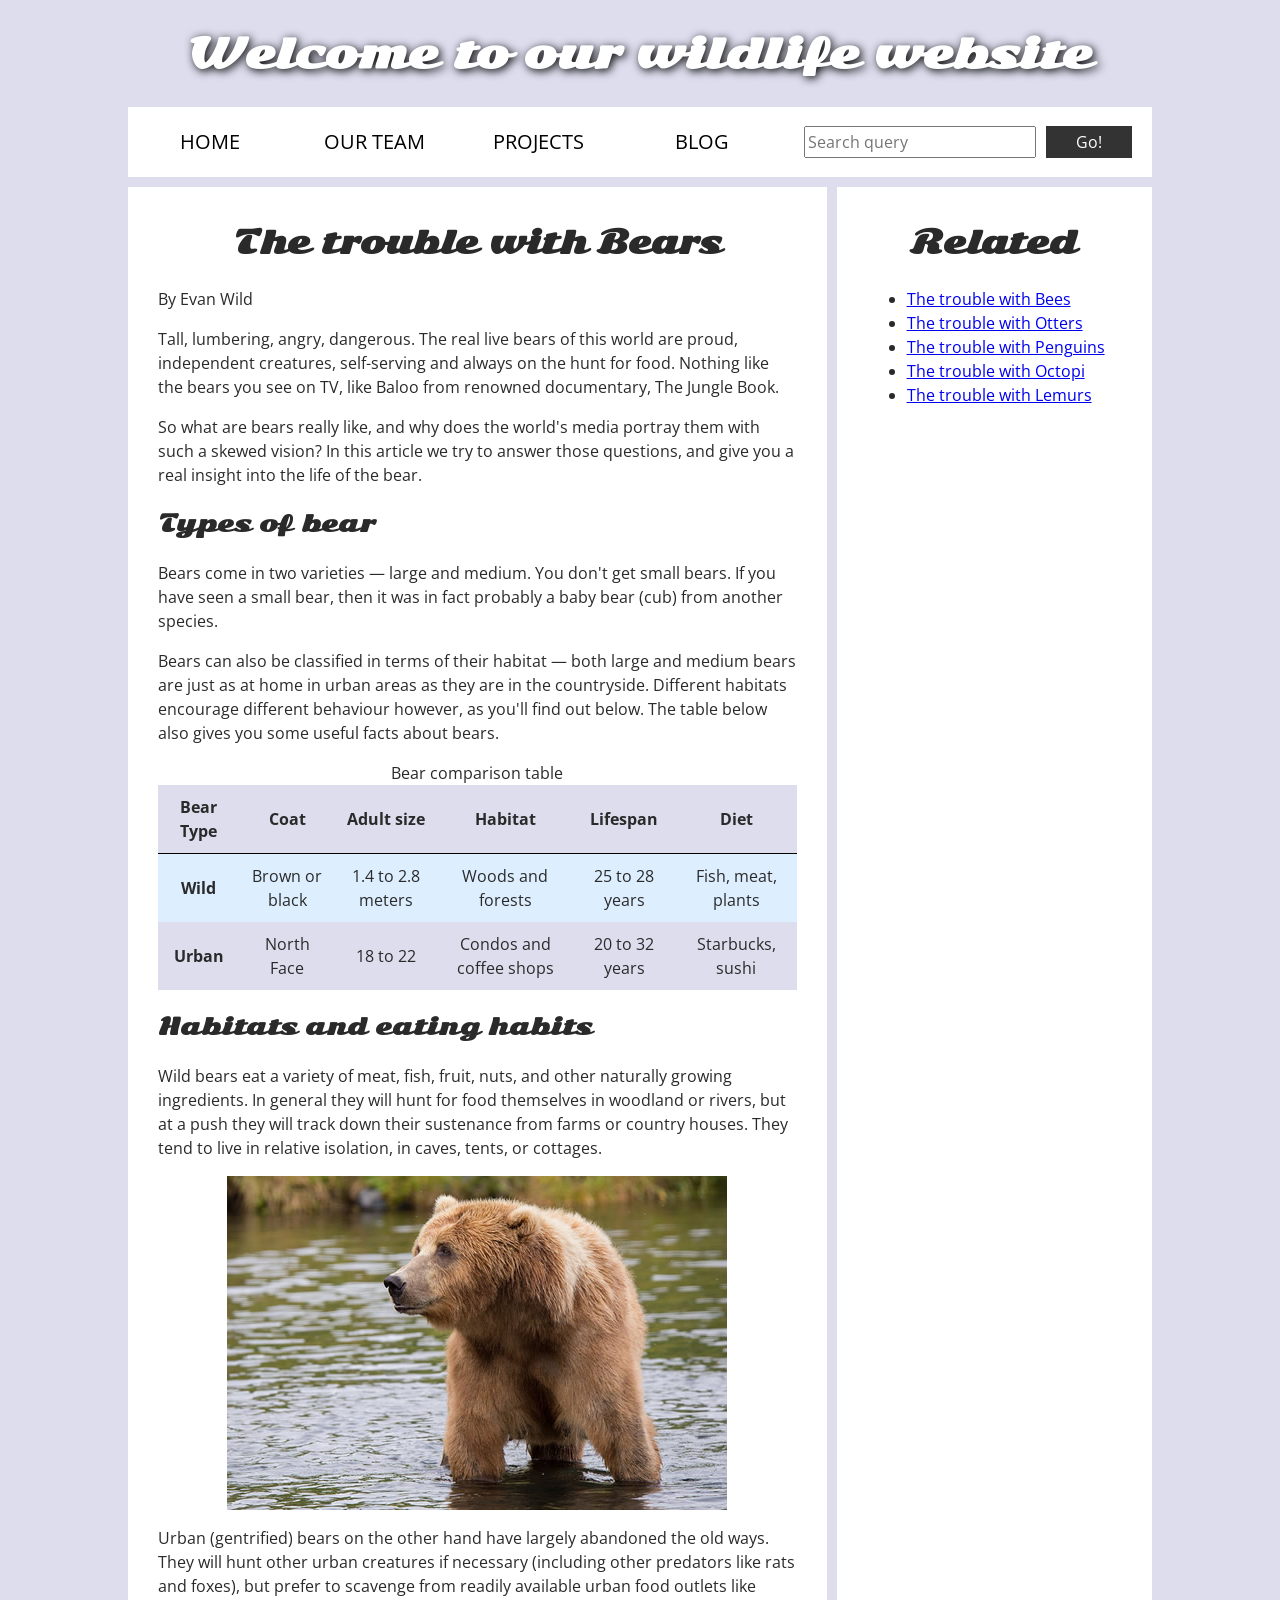
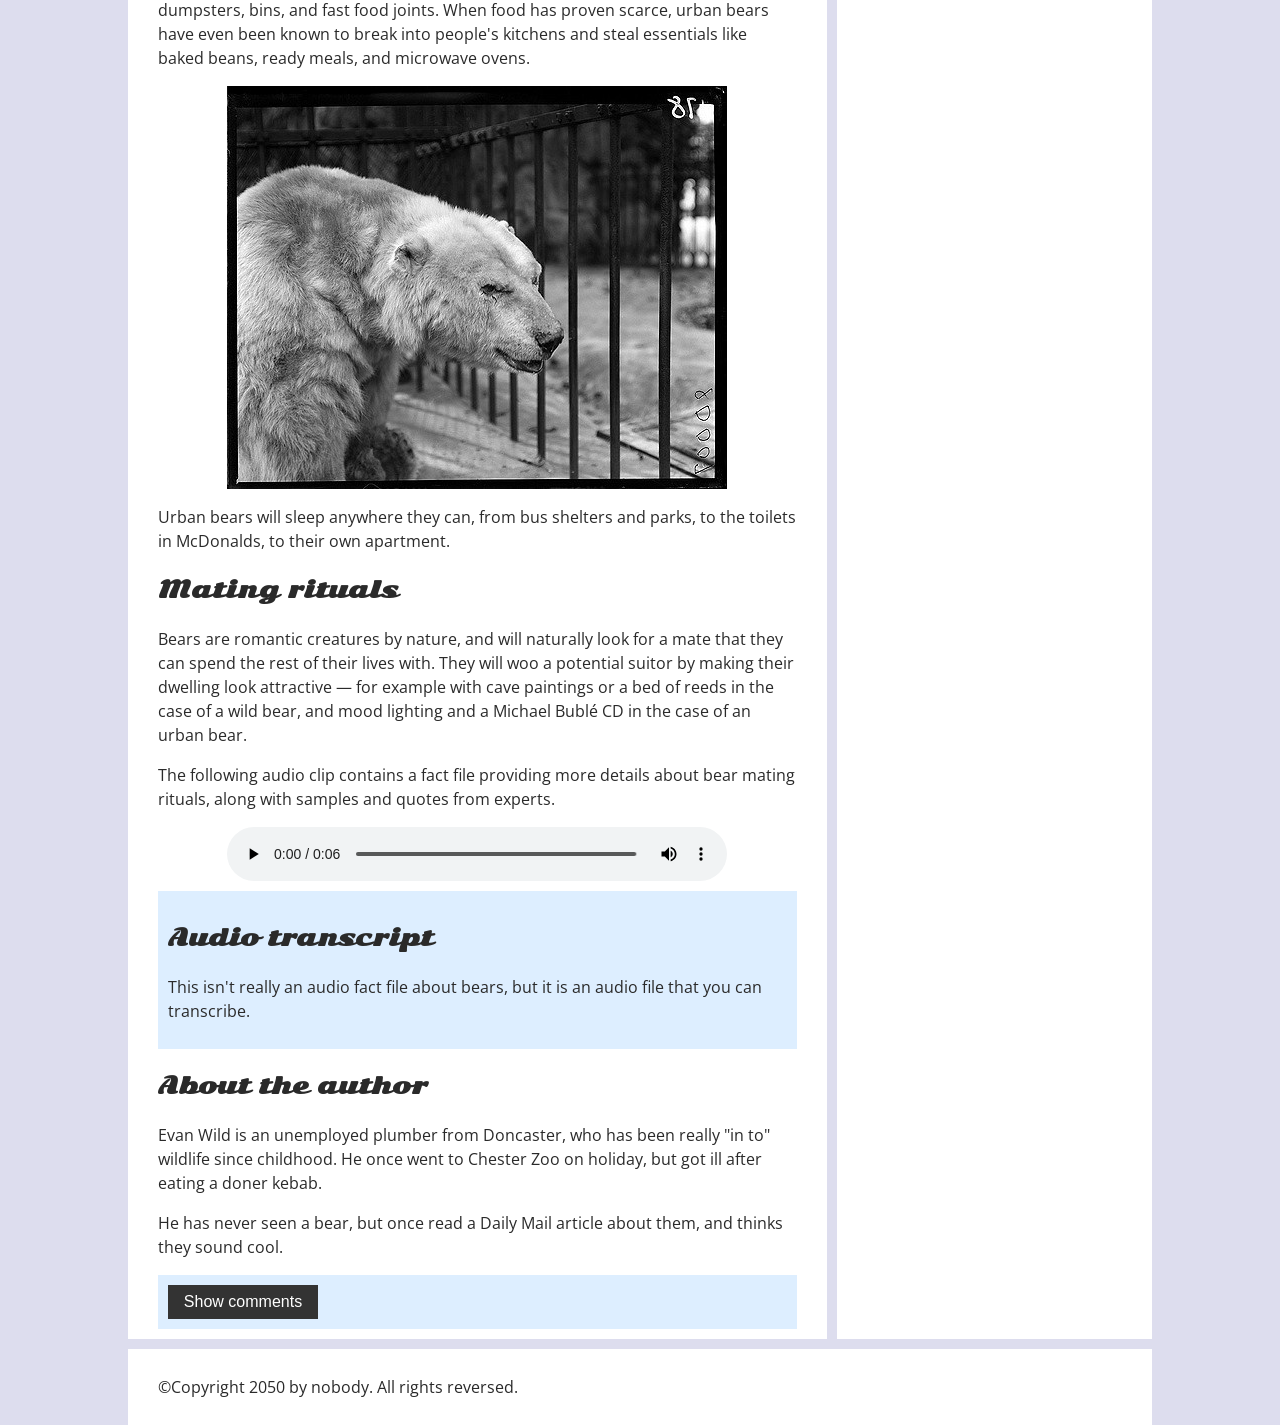
<file: Lab5/Part1/index.html>
<!DOCTYPE html>
<html lang="en">
<head>
    <meta charset="utf-8">
    <meta name="viewport" content="width=device-width, initial-scale=1"/>
    <title>Accessibility assessment</title>
    <!--
    Name: Natda Chanthakoumman
    File: index.html
    Date: 7 July 2026
    LAB 5 Part 1 for INFT1206 - Web Development Fundamentals
    --> 

    <link href="https://fonts.googleapis.com/css2?family=Sonsie+One&family=Open+Sans+Condensed:wght@300;700&display=swap" rel="stylesheet">
      <link 
      href="css/style.css" rel="stylesheet">
</head>
  <body>
    <header>
    <h1>Welcome to our wildlife website</h1>
  </header>

  <nav>
    <ul>
      <li><a href="#">Home</a></li>
      <li><a href="#">Our team</a></li>
      <li><a href="#">Projects</a></li>
      <li><a href="#">Blog</a></li>
    </ul>

    <form class="search">

      <label for="search" class="sr-only">
        Search the site
      </label>

      <input
        type="search"
        id="search"
        name="q"
        placeholder="Search query">

      <input
        type="submit"
        value="Go!">
    </form>
  </nav>

  <main>
    <article>
      <h2>The trouble with Bears</h2>
      <p>By Evan Wild</p>

      <p>
        Tall, lumbering, angry, dangerous. The real live bears of this world are
        proud, independent creatures, self-serving and always on the hunt for
        food. Nothing like the bears you see on TV, like Baloo from renowned
        documentary, The Jungle Book.
      </p>

      <p>
        So what are bears really like, and why does the world's media portray
        them with such a skewed vision? In this article we try to answer those
        questions, and give you a real insight into the life of the bear.
      </p>
      <h3>Types of bear</h3>
      <p>
        Bears come in two varieties — large and medium. You don't get small
        bears. If you have seen a small bear, then it was in fact probably a
        baby bear (cub) from another species.
      </p>

      <p>
        Bears can also be classified in terms of their habitat — both large and
        medium bears are just as at home in urban areas as they are in the
        countryside. Different habitats encourage different behaviour however,
        as you'll find out below. The table below also gives you some useful
        facts about bears.
      </p>

      <table>
        <caption>
          Bear comparison table
        </caption>

        <thead>
          <tr>
            <th scope="col">Bear Type</th>
            <th scope="col">Coat</th>
            <th scope="col">Adult size</th>
            <th scope="col">Habitat</th>
            <th scope="col">Lifespan</th>
            <th scope="col">Diet</th>
          </tr>
        </thead>
        <tbody>

          <tr>
            <th scope="row">Wild</th>
            <td>Brown or black</td>
            <td>1.4 to 2.8 meters</td>
            <td>Woods and forests</td>
            <td>25 to 28 years</td>
            <td>Fish, meat, plants</td>
          </tr>

          <tr>
            <th scope="row">Urban</th>
            <td>North Face</td>
            <td>18 to 22</td>
            <td>Condos and coffee shops</td>
            <td>20 to 32 years</td>
            <td>Starbucks, sushi</td>
          </tr>
        </tbody>
      </table>
      <h3>Habitats and eating habits</h3>
      <p>
        Wild bears eat a variety of meat, fish, fruit, nuts, and other naturally
        growing ingredients. In general they will hunt for food themselves in
        woodland or rivers, but at a push they will track down their sustenance
        from farms or country houses. They tend to live in relative isolation,
        in caves, tents, or cottages.
      </p>

      <img src="images/wild-bear.jpg"
        alt="A brown bear standing in shallow water">

      <p>
        Urban (gentrified) bears on the other hand have largely abandoned the
        old ways. They will hunt other urban creatures if necessary (including
        other predators like rats and foxes), but prefer to scavenge from
        readily available urban food outlets like dumpsters, bins, and fast food
        joints. When food has proven scarce, urban bears have even been known to
        break into people's kitchens and steal essentials like baked beans,
        ready meals, and microwave ovens.
      </p>

      <img src="images/urban-bear.jpg"
        alt="A polar bear standing behind the bars of a zoo enclosure">

      <p>
        Urban bears will sleep anywhere they can, from bus shelters and parks,
        to the toilets in McDonalds, to their own apartment.
      </p>
      <h3>Mating rituals</h3>
      <p>
        Bears are romantic creatures by nature, and will naturally look for a
        mate that they can spend the rest of their lives with. They will woo a
        potential suitor by making their dwelling look attractive — for example
        with cave paintings or a bed of reeds in the case of a wild bear, and
        mood lighting and a Michael Bublé CD in the case of an urban bear.
      </p>

      <p>
        The following audio clip contains a fact file providing more details
        about bear mating rituals, along with samples and quotes from experts.
      </p>

      <audio controls> 
        <source src="media/bear.mp3" type="audio/mpeg">
        <source src="media/bear.ogg" type="audio/ogg">

        <p>
          Your browser doesn't support HTML audio.
          <a href="media/bear.mp3">Download the audio file.</a>
        </p>
      </audio> 
      <section class="transcript">
        <h3>Audio transcript</h3>

        <p>
            This isn't really an audio fact file about bears, but it is an audio file that you can transcribe.
        </p>
      </section>

      <aside>
        <h3>About the author</h3>
        <p> 
          Evan Wild is an unemployed plumber from Doncaster, who has been really
          "in to" wildlife since childhood. He once went to Chester Zoo on
          holiday, but got ill after eating a doner kebab.
        </p>

        <p>
          He has never seen a bear, but once read a Daily Mail article about
          them, and thinks they sound cool.
        </p>
      </aside>

      <section class="comments">
        <button
          type="button"
          class="show-hide">
          Show comments
        </button>

        <div class="comment-wrapper">
          <h2>Add comment</h2>
          <form class="comment-form">
            <div class="flex-pair">
              <label for="name"> Your name: </label>

              <input
                type="text"
                name="name"
                id="name"
                placeholder="Enter your name"
                aria-label="Your name">
              </div>

            <div class="flex-pair">
              <label for="comment">Your comment:</label>

              <input
                type="text"
                name="comment"
                id="comment"
                placeholder="Enter your comment"
                aria-label="Your comment">
            </div>

            <div>
              <input type="submit" value="Submit comment">
            </div>
          </form>
          <h2>Comments</h2>
          <ul class="comment-container">

            <li>
              <p>Bob Fossil</p>

              <p>
                Oh I am so glad you taught me all about the big brown angry guys
                in the woods. With their sniffing little noses and their bad
                attitudes, they can sure be a menace — I was thinking of putting
                them all in a truck and driving them outta here. I run a zoo,
                you know.
              </p>
            </li>
          </ul>
        </div>
      </section>
    </article>

      <aside class="secondary">
        <h2>Related</h2>

        <ul>
          <li><a href="#">The trouble with Bees</a></li>
          <li><a href="#">The trouble with Otters</a></li>
          <li><a href="#">The trouble with Penguins</a></li>
          <li><a href="#">The trouble with Octopi</a></li>
          <li><a href="#">The trouble with Lemurs</a></li>
        </ul>
      </aside>
    </main>

    <footer>
      <p>©Copyright 2050 by nobody. All rights reversed.</p>
    </footer>

<script src="main.js"></script>

  </body>
</html>
</file>
<file: Lab2/Part2/css/style.css>
html {
  font-family: sans-serif;
}

table {
  border-collapse: collapse;
  border: 2px solid rgb(200 200 200);
  letter-spacing: 1px;
  font-size: 0.8rem;
}

td,
th {
  border: 1px solid rgb(190 190 190);
  padding: 10px 20px;
}

th {
  background-color: rgb(235 235 235);
}

td {
  text-align: center;
}

tr:nth-child(even) td {
  background-color: rgb(250 250 250);
}

tr:nth-child(odd) td {
  background-color: rgb(245 245 245);
}

caption {
  padding: 10px;
}
</file>
<file: Lab3/Part1/css/style.css>
/*
Name: Natda Chanthakoumman
File: style.css
Date: 19 June 2026
Lab 3 Part 1 for INFT1206 - Web Development Fundamentals
*/

html {
  background-color: white;
}

body {
  font: 1.2em / 1.5 system-ui;
  padding: 20px;
  width: 500px;
  background-color: #efefef;
  margin: 0 auto;
}

h1 {
  color: darkslategray;
  border-bottom: 10px dotted purple;
  font-size: 2rem;
}

h2 {
  font-style: italic;
  font-size: 1.5rem;
}

.job-title {
  color: darkslategray;
  font-weight: bold;
}

ul {
  background-color: #eeeeee;
  border: 5px solid purple;
  padding: 30px;
  border-radius: 20px;
}

a {
  color: green;
}

a:hover,
a:focus {
  color: darkgreen;
  text-decoration: none;
}
</file>
<file: Lab3/Part2/css/style.css>
/*
Name: Natda Chanthakoumman
File: style.css
Date: 19 June 2026
Lab 3 Part 2 for INFT1206 - Web Development Fundamentals
*/

/* Solution: Apply fonts to the page */

@import "https://fonts.googleapis.com/css2?family=Bevan:ital@0;1&family=IBM+Plex+Serif:ital,wght@0,100;0,200;0,300;0,400;0,500;0,600;0,700;1,100;1,200;1,300;1,400;1,500;1,600;1,700&display=swap";

html {
  font-family: "IBM Plex Serif", serif;
}

h1,
h2 {
  font-family: "Bevan", serif;
}

/* General setup */

* {
  box-sizing: border-box;
}

body {
  margin: 0 auto;
  padding: 0 20px;
  min-width: 980px;
  max-width: 1400px;
}

/* Layout */

main {
  display: grid;
  grid-template-columns: 5fr 2fr 2fr;
  gap: 40px;
  padding: 20px 0;
}

/* Header and footer */

header {
  border-bottom: 5px solid #aa6666;
}

footer {
  border-top: 5px solid #aa6666;
}

footer p {
  text-align: center;
}

/* Solution: General text styling */

h1 {
  font-size: 3rem;
  text-align: center;
  letter-spacing: 3px;
}

h2 {
  font-size: 2rem;
  margin-bottom: 0;
  letter-spacing: 1px;
}

section h2 + p {
  text-indent: 2rem;
}

p,
li {
  line-height: 1.6;
  letter-spacing: 0.5px;
}

/* Solution: Link styling */

a {
  outline: none;
}

a[href*="http"] {
  padding-right: 16px;
  background: url("../image/external-link-52.png") no-repeat right center;
  background-size: 14px 14px;
}

a:link,
a:visited {
  color: #aa6666;
}

a:focus,
a:hover {
  text-decoration: none;
  color: #773333;
}

/* Solution: List styling */

ul,
ol {
  margin: 1rem 0;
}

ul {
  list-style-type: square;
}

ol {
  list-style-type: lower-roman;
}

/* Solution: Navigation menu styling */

nav ul {
  padding-left: 0;
}

nav li {
  list-style-type: none;
  margin-bottom: 1rem;
}

nav li a {
  font-family: "Bevan", serif;
  text-decoration: none;
  display: inline-block;
  width: 100%;
  line-height: 3.5;
  text-transform: uppercase;
  text-align: center;
  letter-spacing: 1px;
  font-size: 1.3rem;
  font-weight: bold;
  border: 1px solid #aa6666;
}

nav li a:focus,
nav li a:hover {
  color: white;
  background: #aa6666;
}

nav li a:active {
  color: white;
  background: black;
}
</file>
<file: Lab3/Part3/css/style.css>
/*
Name: Natda Chanthakoumman
File: style.css
Date: 19 June 2026
Lab 3 Part 3 for INFT1206 - Web Development Fundamentals
*/

* {
  box-sizing: border-box;
}

body {
  background-color: white;
  color: #333333;
  margin: 0;
  font: 1.2em / 1.6 sans-serif;
}

img {
  max-width: 100%;
  display: block;
  border: 1px solid black;
}

.logo {
  font-size: 200%;
  padding: 50px 20px;
  margin: 0 auto;
  max-width: 980px;
}

.grid {
  margin: 0 auto;
  max-width: 980px;
  /* Solution: Display <article> and <aside> as two flexible
  columns, with <article> three times the width of <aside>,
  and a 20px gap */
  display: grid;
  grid-template-columns: 3fr 1fr;
  gap: 20px;
}

nav {
  background-color: black;
  padding: 0.5em;
  /* Solution: Make navigation bar scroll with content normally but
  then stick to top of viewport */
  top: 0;
  position: sticky;
}

nav ul {
  margin: 0;
  padding: 0;
  list-style: none;
  /* Solution: Display the navigation items in a row with equal space
  in between and less space at the ends  */
  display: flex;
  justify-content: space-around;
}

nav a {
  color: white;
  text-decoration: none;
  padding: 0.5em 1em;
}

.photos {
  list-style: none;
  margin: 0;
  padding: 0;
  /* Solution: Display photos in two-column grid with equal columns
  and a 5px gap */
  display: grid;
  gap: 5px;
  grid-template-columns: 1fr 1fr;
}

.feature {
  width: 200px;
  /* Solution: Wrap text around the "feature" image to the right and bottom,
  with suitable space between image and text */
  float: left;
  margin: 8px 30px 20px 0;
}
</file>
<file: Lab4/Part1/css/style.css>
/*
Name: Natda Chanthakoumman
File: style.css
Date: 31 July 2026
Lab 4 Part 1 for INFT1206 - Web Development Fundamentals
*/

fieldset {
  margin-top: 20px;
}

p {
  margin-top: 10px;
  background: #ffc125;
  padding: 20px;
  visibility: hidden;
}
</file>
<file: Lab4/Part2/css/style.css>
/*
Name: Natda Chanthakoumman
File: style.css
Date: 31 July 2026
Lab 4 Part 2 for INFT1206 - Web Development Fundamentals
*/

body {
  font-family: sans-serif;
  width: 640px;
  margin: 0 auto;
  background-color: lightgray;
}

h1 {
  text-align: center;
}

.full-img {
  position: relative;
  display: block;
  width: 640px;
  height: 480px;
  margin-bottom: 2px;
}

.overlay {
  position: absolute;
  top: 0;
  left: 0;
  width: 640px;
  height: 480px;
}

button {
  background: rgb(150 150 150 / 0.6);
  border: 1px solid #999999;
  position: absolute;
  cursor: pointer;
  top: 2px;
  left: 2px;
}

button:hover,
button:focus {
  color: rgb(150 150 150 / 1);
  background-color: black;
}

.thumb-bar {
  display: flex;
  gap: 2px;
  cursor: pointer;
}

.thumb-bar img {
  display: block;
  width: 100px;
  flex: 1;
}

.thumb-bar img:hover,
.thumb-bar img:focus {
  outline: 2px solid blue;
}
</file>
<file: Lab4/Part3/css/style.css>
/*
Name: Natda Chanthakoumman
File: style.css
Date: 31 July 2026
Lab 4 Part 3 for INFT1206 - Web Development Fundamentals
*/

html, body {
  margin: 0;
}

html {
  font-family: 'Helvetica Neue', Helvetica, Arial, sans-serif;
  height: 100%;
}

body {
  overflow: hidden;
  height: inherit;
}

h1 {
  font-size: 2rem;
  letter-spacing: -1px;
  position: absolute;
  margin: 0;
  top: -4px;
  right: 5px;

  color: transparent;
  text-shadow: 0 0 4px white;
}
</file>
<file: Lab4/Part4/css/style.css>
/*
Name: Natda Chanthakoumman
File: style.css
Date: 31 July 2026
Lab 4 Part 4 for INFT1206 - Web Development Fundamentals
*/

html, body {
  margin: 0;
}

html {
  font-family: 'Helvetica Neue', Helvetica, Arial, sans-serif;
  height: 100%;
}

body {
  overflow: hidden;
  height: inherit;
}

h1 {
  font-size: 2rem;
  letter-spacing: -1px;
  position: absolute;
  margin: 0;
  top: -4px;
  right: 5px;

  color: transparent;
  text-shadow: 0 0 4px white;
}
</file>
<file: Lab5/Part1/css/style.css>
/*
Name: Natda Chanthakoumman
File: style.css
Date: 3 August 2026
Lab 5 Part 1 for INFT1206 - Web Development Fundamentals
*/

html, body {
  margin: 0;
  padding: 0;
}

html {
  font-size: 10px;
  background-color: #dde;
}

body {
  width: 80%;
  min-width: 1024px;
  margin: 0 auto;
  color: #000000;
}

h1, h2, h3 {
  font-family: 'Sonsie One', cursive;
  color: #2a2a2a;
}

p, input, li, table, label {
  font-family: 'Open Sans Condensed', sans-serif;
  color: #2a2a2a;
}

h1 {
  font-size: 4rem;
  text-align: center;
  color: white;
  text-shadow: 2px 2px 10px black;
}

h2 {
  font-size: 3rem;
  text-align: center;
}

h3 {
  font-size: 2.2rem;
}

p, li, table {
  font-size: 1.6rem;
  line-height: 1.5;
}

nav, article, footer, .secondary {
  background-color: white;
}

article, footer, .secondary {
  padding: 10px 30px;
}

article {
  margin-right: 10px;
}

nav {
  height: 50px;
  background-color: white;
  display: flex;
  padding: 1% 0;
  margin-bottom: 10px;
}

nav ul {
  padding: 0;
  list-style-type: none;
  flex: 2;
  display: flex;
}

nav li {
  display: inline;
  text-align: center;
  flex: 1;
}

nav a {
  display: inline-block;
  font-size: 2rem;
  text-transform: uppercase;
  text-decoration: none;
  color: black;
}

nav .search {
  flex: 1;
  display: flex;
  align-items: center;
  height: 100%;
  padding: 0 2em;
}

.search input {
  font-size: 1.6rem;
  height: 32px;
}

.search input[type="search"] {
  flex: 3;
}

.search input[type="submit"] {
  flex: 1;
  margin-left: 1rem;
  background: #333;
  border: 0;
  color: white;
}

main {
  display: flex;
}

article {
  flex: 5;
}

.secondary {
  flex: 2;
}

footer {
  margin-top: 10px;
}

table {
  width: 100%;
  background-color: #dde;
  border-collapse: collapse;
}

th, td {
  padding: 10px;
}

td {
  text-align: center;
}

th[scope="col"] {
  border-bottom: 1px solid black;
}

tbody tr:nth-child(odd) {
  background-color: #def;
}

img, audio {
  display: block;
  margin: 0 auto;
}

audio {
  width: 500px;
}

.comments {
  background-color: #def;
  padding: 10px;
}

.show-hide {
  cursor: pointer;
}

.comments h2 {
  font-size: 2rem;
}

.comments h2:nth-of-type(2) {
  margin-bottom: 0;
}

.comment-form {
  margin-bottom: 3rem;
}

.comment-form .flex-pair {
  display: flex;
  padding: 0 3rem 1rem;
}

.comment-form label {
  align-self: center;
  flex: 2;
  text-align: right;
}

.comment-form input {
  margin-left: 1rem;
  flex: 6;
}

.show-hide {
  text-align: center;
  width: 150px;
}

.comment-form input,
.comment-form label,
.show-hide {
  font-size: 1.6rem;
  line-height: 32px;
}

.comment-form input[type="submit"],
.show-hide {
  background: #333;
  border: 0;
  color: white;
}

.comment-form input[type="submit"] {
  width: 30%;
  display: block;
  margin: 0 auto;
}

.comment-container {
  margin-top: 0;
}

.comment-container li {
  list-style-type: none;
  display: flex;
}

.comment-container li p:nth-child(1) {
  flex: 1;
  font-weight: bold;
}

.comment-container li p:nth-child(2) {
  flex: 5;
}

.sr-only {
  position: absolute;
  width: 1px;
  height: 1px;
  padding: 0;
  margin: -1px;
  overflow: hidden;
  clip: rect(0, 0, 0, 0);
  border: 0;
}

.transcript {
  background-color: #def;
  padding: 10px;
  margin-top: 10px;
}
</file>
